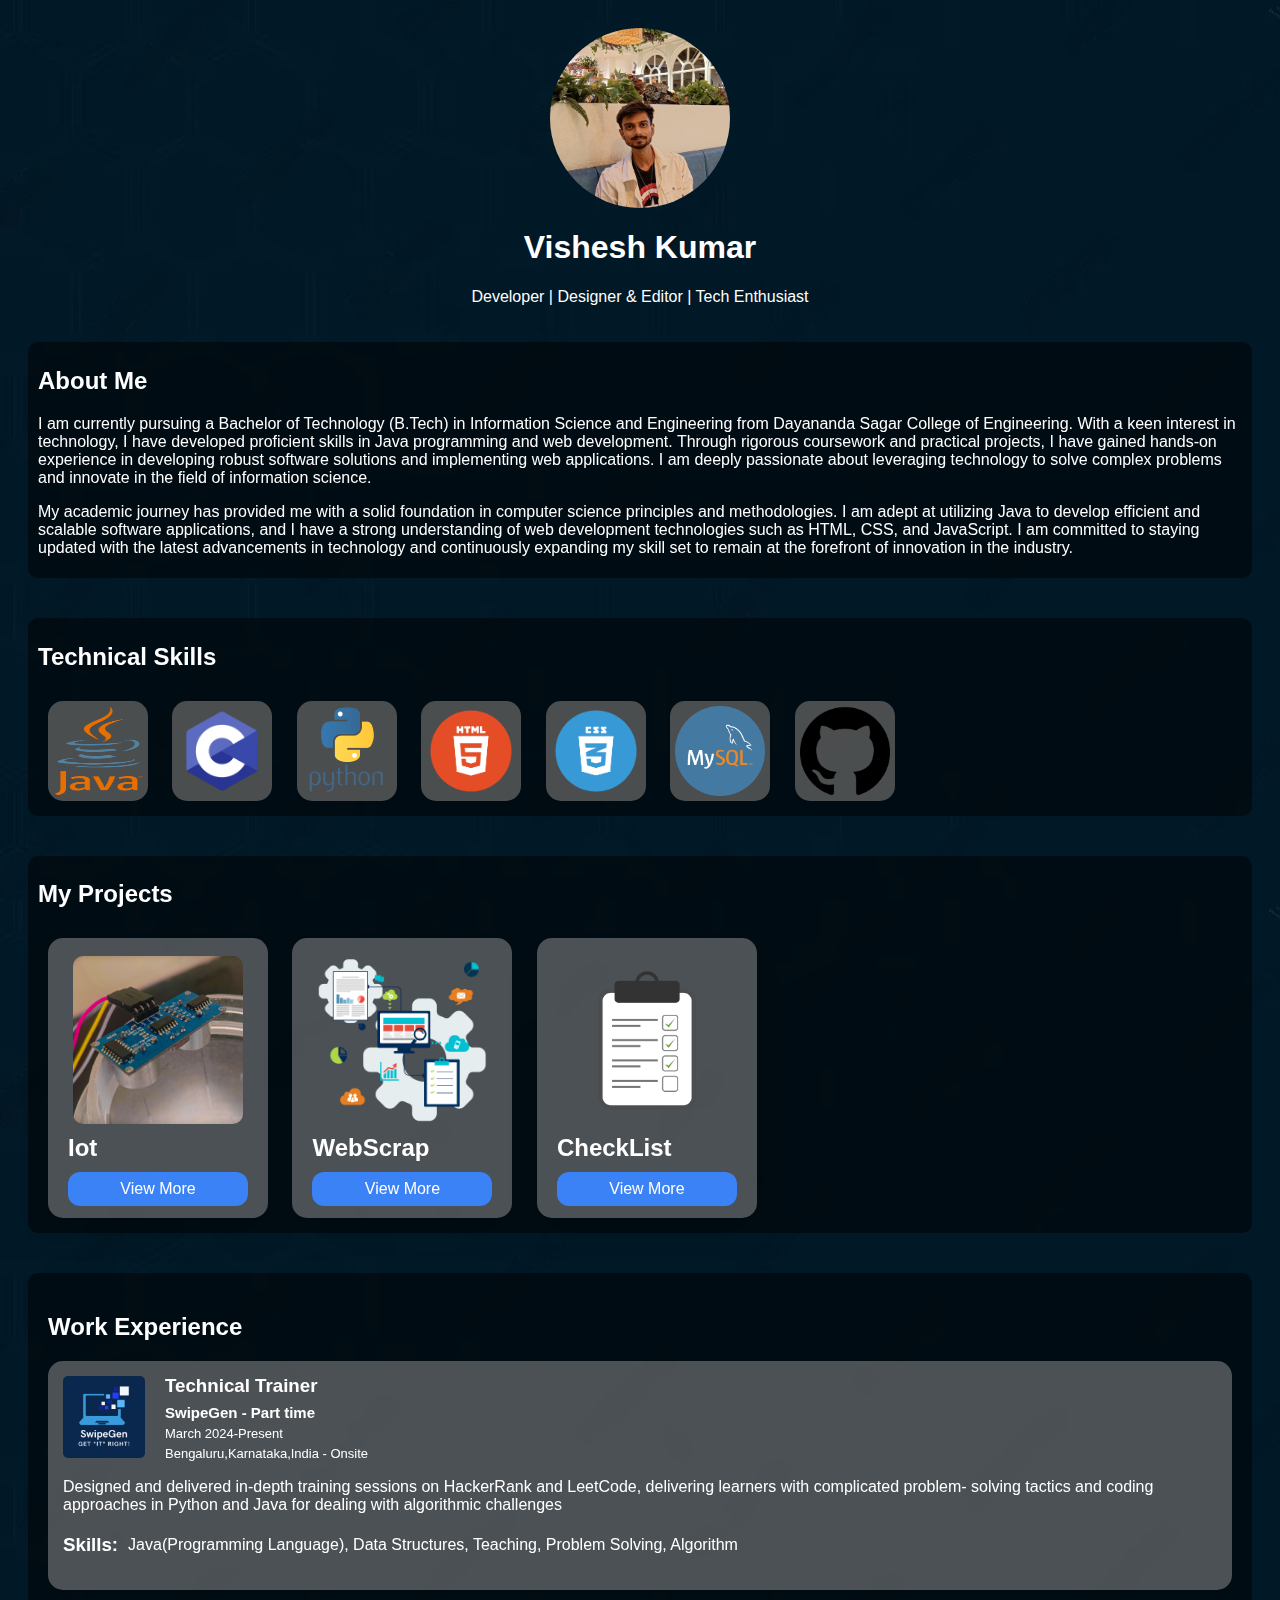
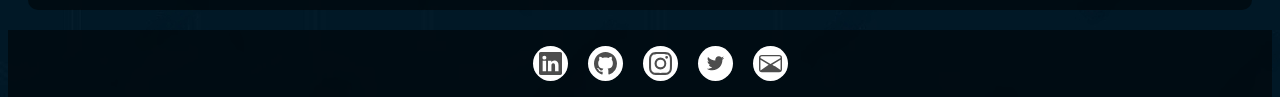
<file: index.html>
<!DOCTYPE html>
<html lang="en">
  <head>
    <meta charset="UTF-8" />
    <meta name="viewport" content="width=device-width, initial-scale=1.0" />
    <title>Vishesh Portfolio</title>

    <link rel="stylesheet" type="text/css" href="style.css" />
  </head>
  <body>
    <div class="pf">
      <img src="Img\Profile_Picture.jpg" />
      <h1>Vishesh Kumar</h1>
      <p>Developer | Designer & Editor | Tech Enthusiast</p>
    </div>

    <section id="bio">
      <h2>About Me</h2>
      <p>
        I am currently pursuing a Bachelor of Technology (B.Tech) in Information
        Science and Engineering from Dayananda Sagar College of Engineering.
        With a keen interest in technology, I have developed proficient skills
        in Java programming and web development. Through rigorous coursework and
        practical projects, I have gained hands-on experience in developing
        robust software solutions and implementing web applications. I am deeply
        passionate about leveraging technology to solve complex problems and
        innovate in the field of information science.
      </p>

      <p>
        My academic journey has provided me with a solid foundation in computer
        science principles and methodologies. I am adept at utilizing Java to
        develop efficient and scalable software applications, and I have a
        strong understanding of web development technologies such as HTML, CSS,
        and JavaScript. I am committed to staying updated with the latest
        advancements in technology and continuously expanding my skill set to
        remain at the forefront of innovation in the industry.
      </p>
    </section>
    <section id="skills">
      <h2>Technical Skills</h2>
      <div class="lang" id="java">
        <img src="Img\JAVA.png" />
        <div class="tooltip">JAVA</div>
      </div>
      <div class="lang" id="c">
        <img src="Img\C.png" />
        <div class="tooltip">C lang</div>
      </div>
      <div class="lang" id="python">
        <img src="Img\PYTHON.png" />
        <div class="tooltip">Python</div>
      </div>
      <div class="lang" id="html">
        <img src="Img\HTML.png" />
        <div class="tooltip">HTML</div>
      </div>
      <div class="lang" id="css">
        <img src="Img\CSS.png" />
        <div class="tooltip">CSS</div>
      </div>
      <div class="lang" id="mysql">
        <img src="Img\MYSQL.png" />
        <div class="tooltip">SQL</div>
      </div>
      <div class="lang" id="github">
        <img src="Img\GITHUB.png" />
        <div class="tooltip">GitHub</div>
      </div>
    </section>
    <section id="projects">
      <h2>My Projects</h2>
      <div class="card" id="iot">
        <div
          class="card-image"
          style="background-image: url('Img/IOT.jpg')"
        ></div>
        <div class="card-content">
          <h2 class="card-title">Iot</h2>
          <button
            class="card-button"
            onclick="window.location.href='iot.html'"
            type="button"
          >
            View More
          </button>
        </div>
      </div>
      <div class="card" id="webscrap">
        <div
          class="card-image"
          style="background-image: url('Img/webscrap.png')"
        ></div>
        <div class="card-content">
          <h2 class="card-title">WebScrap</h2>
          <button
            class="card-button"
            onclick="window.location.href='webscrap.html'"
            type="button"
          >
            View More
          </button>
        </div>
      </div>
      <div class="card" id="checklist">
        <div
          class="card-image"
          style="background-image: url('Img/todo.png')"
        ></div>
        <div class="card-content">
          <h2 class="card-title">CheckList</h2>
          <button
            class="card-button"
            onclick="window.location.href='checklist.html'"
            type="button"
          >
            View More
          </button>
        </div>
      </div>
    </section>
    <section id="experience">
      <h2>Work Experience</h2>
      <div class="work" id="swipegen">
        <div class="workinfo">
          <div class="companylogo">
            <img src="Img\swipegen.png" />
          </div>
          <div class="companyinfo">
            <h3>Technical Trainer</h3>
            <h4>SwipeGen - Part time</h4>
            <p>March 2024-Present</p>
            <p>Bengaluru,Karnataka,India - Onsite</p>
          </div>
        </div>

        <p>
          Designed and delivered in-depth training sessions on HackerRank and
          LeetCode, delivering learners with complicated problem- solving
          tactics and coding approaches in Python and Java for dealing with
          algorithmic challenges
        </p>
        <div class="workskills">
          <h3>Skills:</h3>
          <p>
            Java(Programming Language), Data Structures, Teaching, Problem
            Solving, Algorithm
          </p>
        </div>
      </div>
    </section>
    <footer>
      <div class="foot">
        <ul class="example-2">
          <li class="icon-content">
            <a
              href="https://www.linkedin.com/in/vishesh-kumar-9b37382ba?utm_source=share&utm_campaign=share_via&utm_content=profile&utm_medium=android_app"
              aria-label="LinkedIn"
              data-social="linkedin"
            >
              <div class="filled"></div>
              <svg
                xmlns="http://www.w3.org/2000/svg"
                width="16"
                height="16"
                fill="currentColor"
                class="bi bi-linkedin"
                viewBox="0 0 16 16"
                xml:space="preserve"
              >
                <path
                  d="M0 1.146C0 .513.526 0 1.175 0h13.65C15.474 0 16 .513 16 1.146v13.708c0 .633-.526 1.146-1.175 1.146H1.175C.526 16 0 15.487 0 14.854zm4.943 12.248V6.169H2.542v7.225zm-1.2-8.212c.837 0 1.358-.554 1.358-1.248-.015-.709-.52-1.248-1.342-1.248S2.4 3.226 2.4 3.934c0 .694.521 1.248 1.327 1.248zm4.908 8.212V9.359c0-.216.016-.432.08-.586.173-.431.568-.878 1.232-.878.869 0 1.216.662 1.216 1.634v3.865h2.401V9.25c0-2.22-1.184-3.252-2.764-3.252-1.274 0-1.845.7-2.165 1.193v.025h-.016l.016-.025V6.169h-2.4c.03.678 0 7.225 0 7.225z"
                  fill="currentColor"
                ></path>
              </svg>
            </a>
            <div class="tooltip">LinkedIn</div>
          </li>
          <li class="icon-content">
            <a
              href="https://github.com/ItsRacoon"
              aria-label="GitHub"
              data-social="github"
            >
              <div class="filled"></div>
              <svg
                xmlns="http://www.w3.org/2000/svg"
                width="16"
                height="16"
                fill="currentColor"
                class="bi bi-github"
                viewBox="0 0 16 16"
                xml:space="preserve"
              >
                <path
                  d="M8 0C3.58 0 0 3.58 0 8c0 3.54 2.29 6.53 5.47 7.59.4.07.55-.17.55-.38 0-.19-.01-.82-.01-1.49-2.01.37-2.53-.49-2.69-.94-.09-.23-.48-.94-.82-1.13-.28-.15-.68-.52-.01-.53.63-.01 1.08.58 1.23.82.72 1.21 1.87.87 2.33.66.07-.52.28-.87.51-1.07-1.78-.2-3.64-.89-3.64-3.95 0-.87.31-1.59.82-2.15-.08-.2-.36-1.02.08-2.12 0 0 .67-.21 2.2.82.64-.18 1.32-.27 2-.27s1.36.09 2 .27c1.53-1.04 2.2-.82 2.2-.82.44 1.1.16 1.92.08 2.12.51.56.82 1.27.82 2.15 0 3.07-1.87 3.75-3.65 3.95.29.25.54.73.54 1.48 0 1.07-.01 1.93-.01 2.2 0 .21.15.46.55.38A8.01 8.01 0 0 0 16 8c0-4.42-3.58-8-8-8"
                  fill="currentColor"
                ></path>
              </svg>
            </a>
            <div class="tooltip">GitHub</div>
          </li>
          <li class="icon-content">
            <a
              href="https://www.instagram.com/xvisheshkumarx/"
              aria-label="Instagram"
              data-social="instagram"
              target="_blank"
            >
              <div class="filled"></div>
              <svg
                xmlns="http://www.w3.org/2000/svg"
                width="16"
                height="16"
                fill="currentColor"
                class="bi bi-instagram"
                viewBox="0 0 16 16"
                xml:space="preserve"
              >
                <path
                  d="M8 0C5.829 0 5.556.01 4.703.048 3.85.088 3.269.222 2.76.42a3.9 3.9 0 0 0-1.417.923A3.9 3.9 0 0 0 .42 2.76C.222 3.268.087 3.85.048 4.7.01 5.555 0 5.827 0 8.001c0 2.172.01 2.444.048 3.297.04.852.174 1.433.372 1.942.205.526.478.972.923 1.417.444.445.89.719 1.416.923.51.198 1.09.333 1.942.372C5.555 15.99 5.827 16 8 16s2.444-.01 3.298-.048c.851-.04 1.434-.174 1.943-.372a3.9 3.9 0 0 0 1.416-.923c.445-.445.718-.891.923-1.417.197-.509.332-1.09.372-1.942C15.99 10.445 16 10.173 16 8s-.01-2.445-.048-3.299c-.04-.851-.175-1.433-.372-1.941a3.9 3.9 0 0 0-.923-1.417A3.9 3.9 0 0 0 13.24.42c-.51-.198-1.092-.333-1.943-.372C10.443.01 10.172 0 7.998 0zm-.717 1.442h.718c2.136 0 2.389.007 3.232.046.78.035 1.204.166 1.486.275.373.145.64.319.92.599s.453.546.598.92c.11.281.24.705.275 1.485.039.843.047 1.096.047 3.231s-.008 2.389-.047 3.232c-.035.78-.166 1.203-.275 1.485a2.5 2.5 0 0 1-.599.919c-.28.28-.546.453-.92.598-.28.11-.704.24-1.485.276-.843.038-1.096.047-3.232.047s-2.39-.009-3.233-.047c-.78-.036-1.203-.166-1.485-.276a2.5 2.5 0 0 1-.92-.598 2.5 2.5 0 0 1-.6-.92c-.109-.281-.24-.705-.275-1.485-.038-.843-.046-1.096-.046-3.233s.008-2.388.046-3.231c.036-.78.166-1.204.276-1.486.145-.373.319-.64.599-.92s.546-.453.92-.598c.282-.11.705-.24 1.485-.276.738-.034 1.024-.044 2.515-.045zm4.988 1.328a.96.96 0 1 0 0 1.92.96.96 0 0 0 0-1.92m-4.27 1.122a4.109 4.109 0 1 0 0 8.217 4.109 4.109 0 0 0 0-8.217m0 1.441a2.667 2.667 0 1 1 0 5.334 2.667 2.667 0 0 1 0-5.334"
                  fill="currentColor"
                ></path>
              </svg>
            </a>
            <div class="tooltip">Instagram</div>
          </li>

          <li class="icon-content">
            <a
              href="https://x.com/XxVISHESHxX?t=8xv3XM6ba-kCP51KA_DrQg&s=09"
              aria-label="Twitter"
              data-social="Twitter"
            >
              <div class="filled"></div>
              <svg
                height="1.8em"
                fill="currentColor"
                viewBox="0 0 48 48"
                xmlns="http://www.w3.org/2000/svg"
                class="twitter"
              >
                <path
                  d="M42,12.429c-1.323,0.586-2.746,0.977-4.247,1.162c1.526-0.906,2.7-2.351,3.251-4.058c-1.428,0.837-3.01,1.452-4.693,1.776C34.967,9.884,33.05,9,30.926,9c-4.08,0-7.387,3.278-7.387,7.32c0,0.572,0.067,1.129,0.193,1.67c-6.138-0.308-11.582-3.226-15.224-7.654c-0.64,1.082-1,2.349-1,3.686c0,2.541,1.301,4.778,3.285,6.096c-1.211-0.037-2.351-0.374-3.349-0.914c0,0.022,0,0.055,0,0.086c0,3.551,2.547,6.508,5.923,7.181c-0.617,0.169-1.269,0.263-1.941,0.263c-0.477,0-0.942-0.054-1.392-0.135c0.94,2.902,3.667,5.023,6.898,5.086c-2.528,1.96-5.712,3.134-9.174,3.134c-0.598,0-1.183-0.034-1.761-0.104C9.268,36.786,13.152,38,17.321,38c13.585,0,21.017-11.156,21.017-20.834c0-0.317-0.01-0.633-0.025-0.945C39.763,15.197,41.013,13.905,42,12.429"
                ></path>
              </svg>
            </a>
            <div class="tooltip">Twitter</div>
          </li>

          <li class="icon-content">
            <a
              href="mailto:visheshkumar632@gmail.com"
              aria-label="Email"
              data-social="email"
            >
              <div class="filled"></div>
              <svg
                xmlns="http://www.w3.org/2000/svg"
                width="16"
                height="16"
                fill="currentColor"
                class="bi bi-envelope"
                viewBox="0 0 16 16"
                xml:space="preserve"
              >
                <path
                  d="M0 4a2 2 0 0 1 2-2h12a2 2 0 0 1 2 2v8a2 2 0 0 1-2 2H2a2 2 0 0 1-2-2V4zm2-1a1 1 0 0 0-1 1v.217l7 4.2 7-4.2V4a1 1 0 0 0-1-1H2zm13 2.383l-5.76 3.454L15 12.82V5.383zM1 5.383v7.437l5.76-3.984L1 5.383zM2.239 13l4.82-3.34 1.94 1.12 1.94-1.12 4.82 3.34H2.239z"
                  fill="currentColor"
                ></path>
              </svg>
            </a>
            <div class="tooltip">Email</div>
          </li>
        </ul>
      </div>
    </footer>
  </body>
</html>
</file>
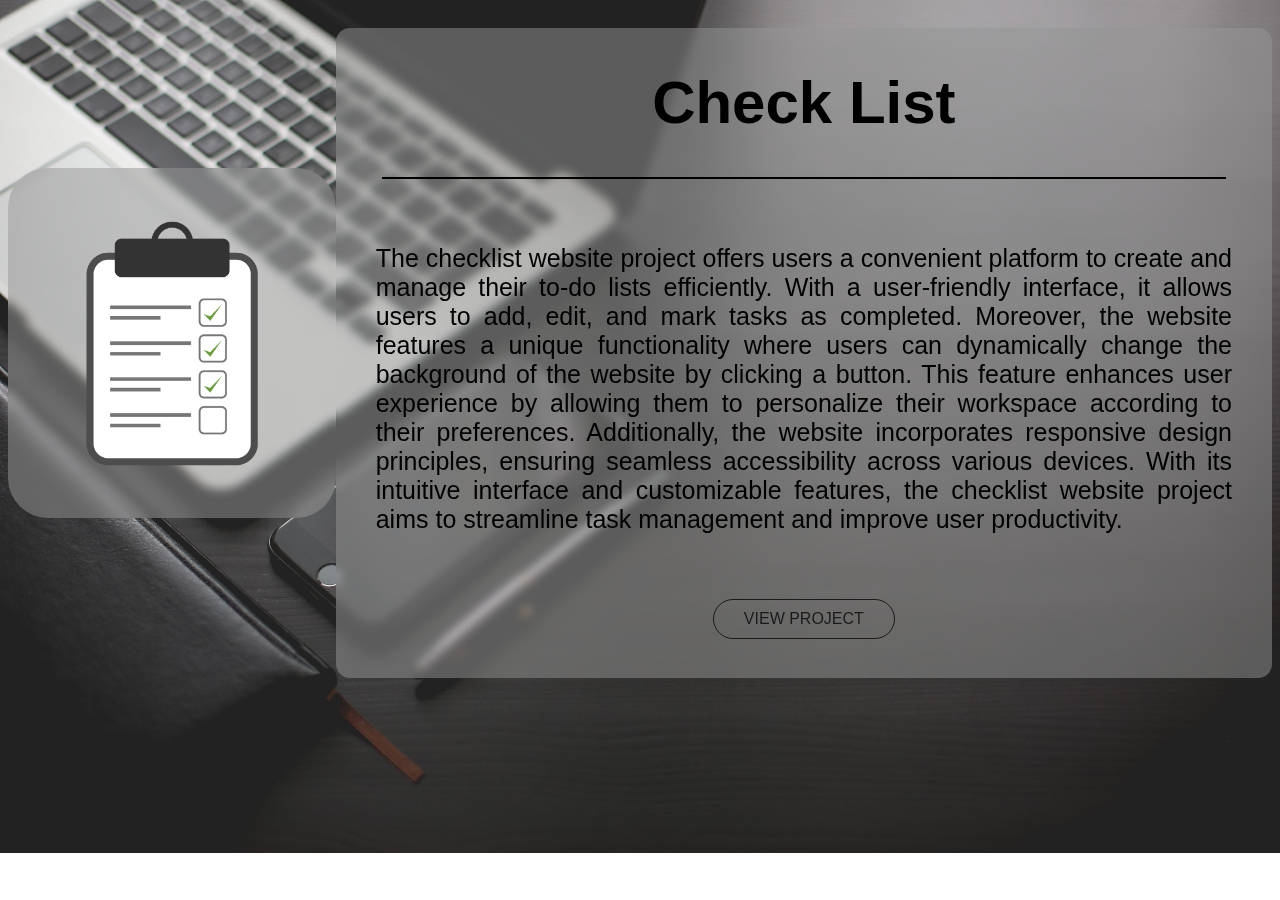
<file: checklist.html>
<!DOCTYPE html>
<html lang="en">
<head>
    <meta charset="UTF-8">
    <meta name="viewport" content="width=device-width, initial-scale=1.0">
    <title>Check List</title>
    <link rel="stylesheet" type="text/css" href="project.css">

</head>
<body class="body3">
    
    <div class="pic">
        <img src="Img\todo.png">
    </div>
    <div class="content">
        <h1>Check List</h1>
        <hr color="black" width="90%">
        <p>The checklist website project offers users a convenient platform to create and manage their to-do lists efficiently. With a user-friendly interface, it allows users to add, edit, and mark tasks as completed. Moreover, the website features a unique functionality where users can dynamically change the background of the website by clicking a button. This feature enhances user experience by allowing them to personalize their workspace according to their preferences. Additionally, the website incorporates responsive design principles, ensuring seamless accessibility across various devices. With its intuitive interface and customizable features, the checklist website project aims to streamline task management and improve user productivity.</p>
        <a href="https://itsracoon.github.io/checklist/" class="btn" target="_blank">View Project  </a>
    </div>
    
</body>
</html>
</file>
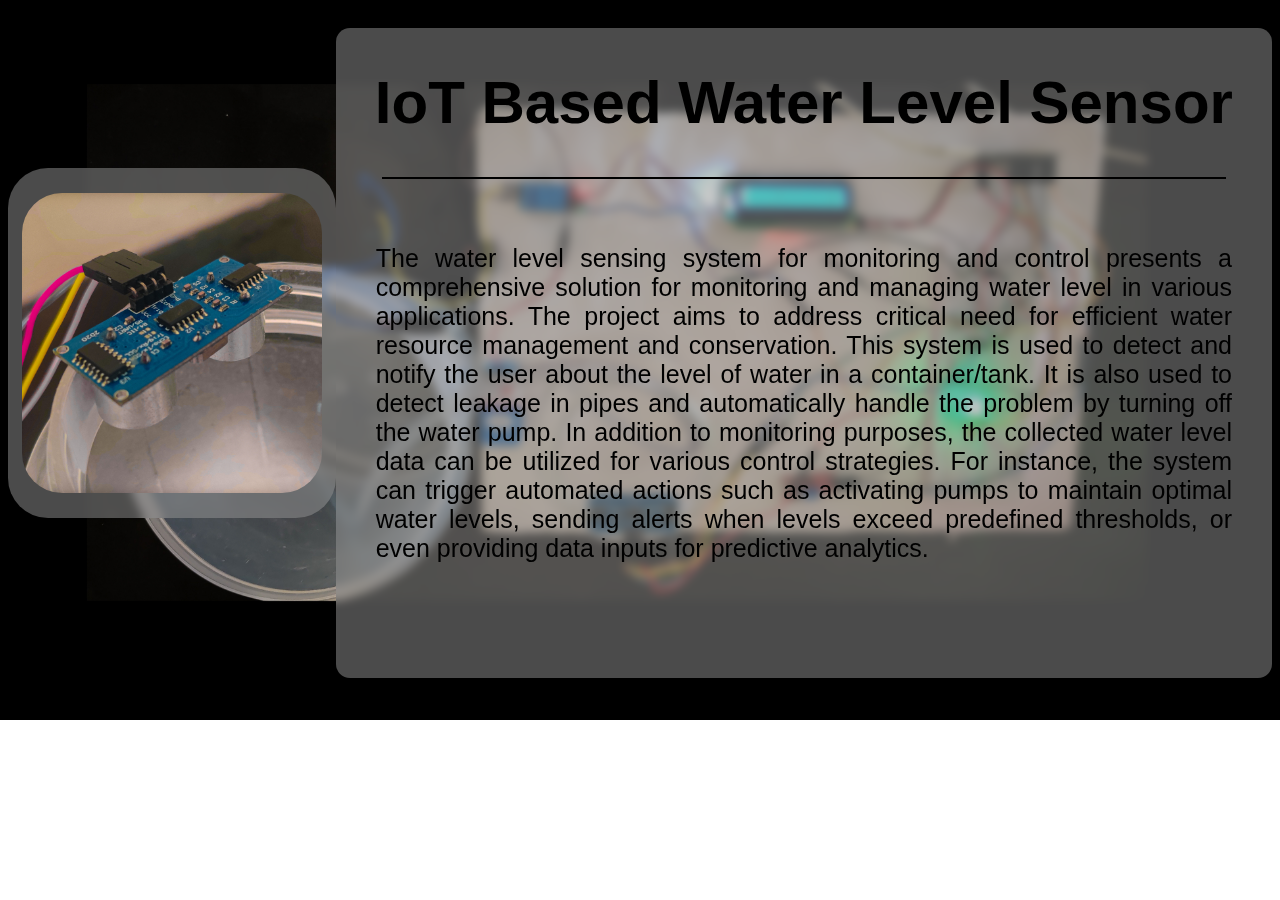
<file: iot.html>
<!DOCTYPE html>
<html lang="en">
<head>
    <meta charset="UTF-8">
    <meta name="viewport" content="width=device-width, initial-scale=1.0">
    <title>Water Sensor</title>
    <link rel="stylesheet" type="text/css" href="project.css">

</head>
<body class="body1">
    
    <div class="pic">
        <img src="Img\IOT.jpg">
    </div>
    <div class="content">
        <h1>IoT Based Water Level Sensor</h1>
        <hr color="black" width="90%">
        <p>The water level sensing system for monitoring and control presents a comprehensive solution for monitoring and managing water level in various applications. The project aims to address critical need for efficient water resource management and conservation. This system is used to detect and notify the user about the level of water in a container/tank. It is also used to detect leakage in pipes and automatically handle the problem by turning off the water pump. In addition to monitoring purposes, the collected water level data can be utilized for various control strategies. For instance, the system can trigger automated actions such as activating pumps to maintain optimal water levels, sending alerts when levels exceed predefined thresholds, or even providing data inputs for predictive analytics.
        </p>
    </div>
    
</body>
</html>
</file>
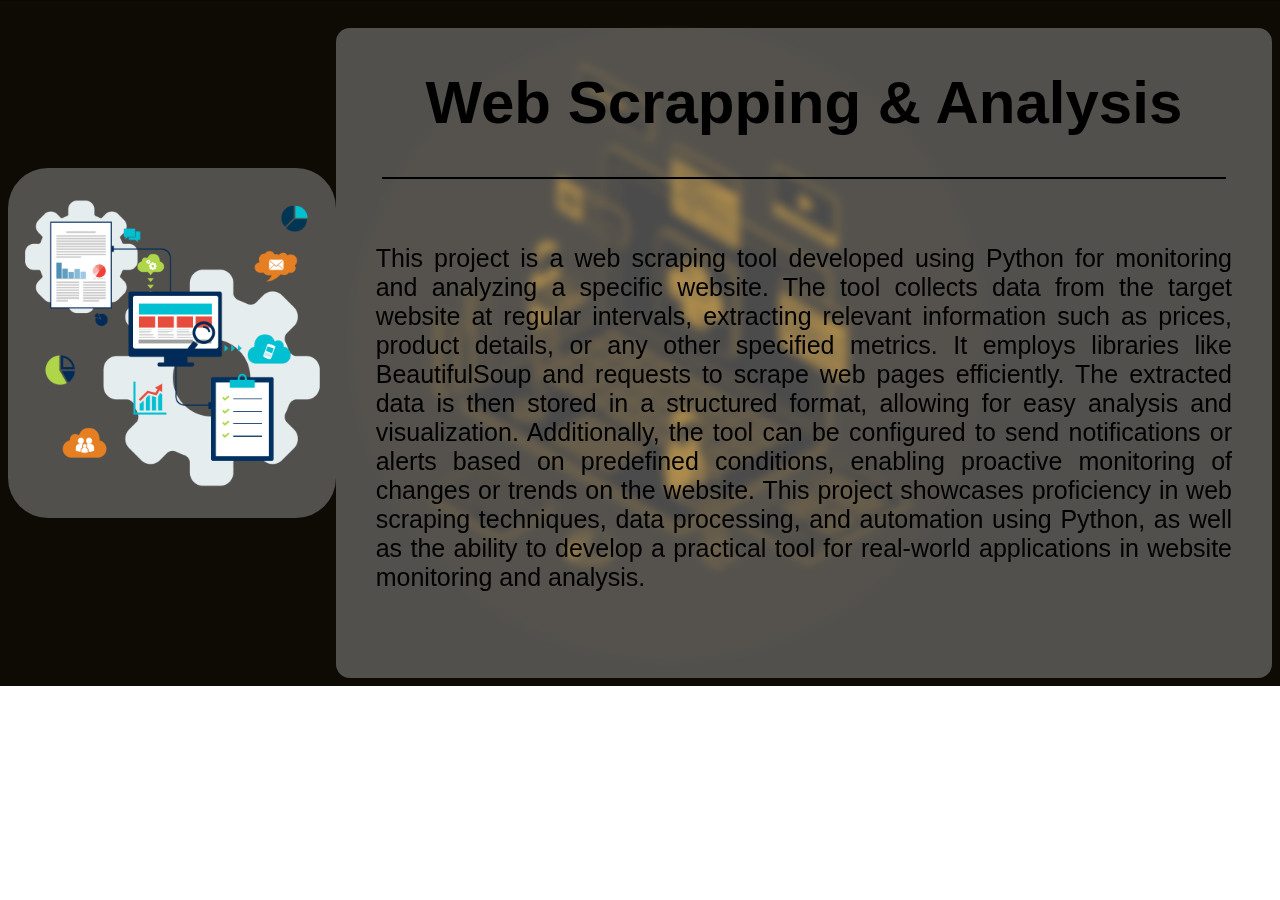
<file: webscrap.html>
<!DOCTYPE html>
<html lang="en">
<head>
    <meta charset="UTF-8">
    <meta name="viewport" content="width=device-width, initial-scale=1.0">
    <title>Web Scrap</title>
    <link rel="stylesheet" type="text/css" href="project.css">

</head>
<body class="body2">
    
    <div class="pic">
        <img src="Img\webscrap.png">
    </div>
    <div class="content">
        <h1>Web Scrapping & Analysis</h1>
        <hr color="black" width="90%">
        <p>This project is a web scraping tool developed using Python for monitoring and analyzing a specific website. The tool collects data from the target website at regular intervals, extracting relevant information such as prices, product details, or any other specified metrics. It employs libraries like BeautifulSoup and requests to scrape web pages efficiently. The extracted data is then stored in a structured format, allowing for easy analysis and visualization. Additionally, the tool can be configured to send notifications or alerts based on predefined conditions, enabling proactive monitoring of changes or trends on the website. This project showcases proficiency in web scraping techniques, data processing, and automation using Python, as well as the ability to develop a practical tool for real-world applications in website monitoring and analysis.
        </p>
    </div>
    
</body>
</html>
</file>
<file: style.css>
.pf > img {
  height: 180px;
  width: 180px;
  justify-content: center;
  align-items: center;
  border-radius: 50%;
  display: block;
  margin: auto;
}
.pf {
  align-items: center;
  text-align: center;
  color: white;
  margin-top: 20px;
}
section {
  background-color: rgba(0, 0, 0, 0.5);
  backdrop-filter: blur(5px);
  color: white;
  padding: 5px;
  padding-left: 10px;
  padding-right: 10px;
  border-radius: 10px;
  flex-wrap: wrap;
  margin: 20px;
}

.lang {
  height: 100px;
  width: 100px;
  transition: transform 0.3s, box-shadow 0.3s;
  margin: 10px;
  background-color: rgb(150, 150, 150, 0.5);
  backdrop-filter: blur(5px);
  border-radius: 15px;
  display: inline-block;
}
.lang > img {
  height: 90px;
  width: 90px;
  padding-left: 5px;
  padding-top: 5px;
}
.lang:hover {
  transform: scale(1.3);
  box-shadow: 0 1.5rem 3rem rgba(0, 0, 0, 0.2);
}
.card {
  transition: transform 0.3s, box-shadow 0.3s;
  border-radius: 15px;
  box-shadow: 0 1rem 2rem rgba(0, 0, 0, 0.1);
  height: 280px;
  width: 220px;
  background-color: rgb(150, 150, 150, 0.5);
  display: inline-block;
  margin: 10px;
}

.card:hover {
  transform: scale(1.1);
  box-shadow: 0 1.5rem 3rem rgba(0, 0, 0, 0.2);
}

.card-image {
  margin-top: 18px;
  /* background: linear-gradient(to bottom right, #ffe4e6, #c084fc, #c084fc); */

  margin-left: 25px;
  margin-right: 25px;
  margin-bottom: 25px;
  height: 60%;
  border-radius: 10px;
  background-size: cover;
  background-position: center;
}

.card-content {
  margin-top: -35px;
  padding: 0 1.25rem 1.25rem;
  display: flex;
  flex-direction: column;
}

.card-title > h2 {
  font-weight: 600;
  color: #000;
}

.card-button {
  background-color: #3b82f6;
  cursor: pointer;
  color: #fff;
  padding: 8px;
  font-size: 16px;

  margin-top: 0.5rem;
  border-radius: 12px;
  transition: background-color 0.15s;
  border: none;
  margin-top: -10px;
}

.card-button:hover {
  background-color: #1d4ed8;
}

.companylogo > img {
  height: 82px;
  border-radius: 5px;
}

.companylogo {
  flex: 0 0 auto;
}

.companyinfo {
  margin-left: 20px;
}
.companyinfo > p {
  font-size: 13px;
  margin-bottom: -8px;
}
.companyinfo > h3 {
  margin-top: -10px;
}
h4 {
  font-size: 15px;
  margin-bottom: -8px;
  margin-top: -12px;
}
#experience {
  padding: 20px;
}
.work {
  background-color: rgb(150, 150, 150, 0.5);
  padding: 15px;
  border-radius: 15px;
}
.workinfo {
  display: flex;
  align-items: center;
}
.workskills {
  display: flex;
  align-items: center;
  margin-top: -15px;
}

.workskills h3 {
  margin-right: 10px;
}

.lang .tooltip {
  position: absolute;
  top: 0;
  font-size: px;
  background: #fff;
  color: #fff;
  padding: 5px 8px;
  border-radius: 5px;
  box-shadow: 0 10px 10px rgba(0, 0, 0, 0.1);
  opacity: 0;
  pointer-events: none;
  transition: all 0.3s cubic-bezier(0.68, -0.55, 0.265, 1.55);
}

.lang:hover .tooltip {
  top: -45px;
  opacity: 1;
  visibility: visible;
  pointer-events: auto;
  color: #000;
}

.lang:hover .tooltip {
  text-shadow: 0px -1px 0px rgba(0, 0, 0, 0.1);
}
.lang:hover .tooltip {
  opacity: 1;
  visibility: visible;
  top: 108px;
}
.lang .tooltip {
  position: absolute;
  top: -30px;
  font-size: 1px;
  left: 50%;
  transform: translateX(-50%);
  color: #fff;
  background-color: rgb(150, 150, 150, 0.5);
  padding: 3px 5px;
  border-radius: 5px;
  opacity: 0;
  visibility: hidden;
  font-size: 14px;
  transition: all 0.3s ease;
}
.lang > .tooltip {
    font-size: 10px;
    color: #000;
  }

html {
  height: 100%;
}
body {
  display: flex;
  flex-direction: column;
  min-height: 100%;
  font-family: Arial, sans-serif;
  background-image: url(Img/bc2.jpeg);
  background-size: cover;
}
footer {
  background-color: rgb(0, 0, 0, 0.5);
  backdrop-filter: blur(5px);
  color: white;
  text-align: center;
  margin-top: auto;
}
ul {
  list-style: none;
}

.example-2 {
  display: flex;
  justify-content: center;
  align-items: center;
}
.example-2 .icon-content {
  margin: 0 10px;
  position: relative;
}
.example-2 .icon-content .tooltip {
  position: absolute;
  top: -30px;
  left: 50%;
  transform: translateX(-50%);
  color: #fff;
  padding: 6px 10px;
  border-radius: 5px;
  opacity: 0;
  visibility: hidden;
  font-size: 14px;
  transition: all 0.3s ease;
}
.example-2 .icon-content:hover .tooltip {
  opacity: 1;
  visibility: visible;
  top: -50px;
}
.example-2 .icon-content a {
  position: relative;
  overflow: hidden;
  display: flex;
  justify-content: center;
  align-items: center;
  width: 35px;
  height: 35px;
  border-radius: 50%;
  color: #4d4d4d;
  background-color: #fff;
  transition: all 0.3s ease-in-out;
}
.example-2 .icon-content a:hover {
  box-shadow: 3px 2px 45px 0px rgb(0 0 0 / 12%);
}
.example-2 .icon-content a svg {
  position: relative;
  z-index: 1;
  width: 23px;
  height: 23px;
}
.example-2 .icon-content a:hover {
  color: white;
}
.example-2 .icon-content a .filled {
  position: absolute;
  top: auto;
  bottom: 0;
  left: 0;
  width: 100%;
  height: 0;
  background-color: #000;
  transition: all 0.3s ease-in-out;
}
.example-2 .icon-content a:hover .filled {
  height: 100%;
}

.example-2 .icon-content a[data-social="linkedin"] .filled,
.example-2 .icon-content a[data-social="linkedin"] ~ .tooltip {
  background-color: #0274b3;
}

.example-2 .icon-content a[data-social="github"] .filled,
.example-2 .icon-content a[data-social="github"] ~ .tooltip {
  background-color: #24262a;
}
.example-2 .icon-content a[data-social="instagram"] .filled,
.example-2 .icon-content a[data-social="instagram"] ~ .tooltip {
  background: linear-gradient(
    45deg,
    #405de6,
    #5b51db,
    #b33ab4,
    #c135b4,
    #e1306c,
    #fd1f1f
  );
}
.example-2 .icon-content a[data-social="email"] .filled,
.example-2 .icon-content a[data-social="email"] ~ .tooltip {
  background-color: #ea4335;
}
.example-2 .icon-content a[data-social="Twitter"] .filled,
.example-2 .icon-content a[data-social="Twitter"] ~ .tooltip {
  background: #1da1f2;
  color: #fff;
}

.footer > p > a {
  text-decoration: none;
}

a:link {
  text-decoration: none !important;
  color: white;
}

@media screen and (max-width: 600px) {
  section > p {
    width: 100%;
    text-align: justify;
    font-size: 15px;
  }
  .lang {
    display: inline-block;
  }
}
</file>
<file: project.css>
.pic>img
{
    height: 300px;
    width: 300px;
    border-radius: 40px;

}
.pic
{
    height: 350px;
    width: 350px;
    background-color: rgb(150, 150, 150,0.5);
    backdrop-filter: blur(5px);
    border-radius: 40px;
   
    display: grid;
    place-items: center;
}

body
{

    display: flex;
    justify-content: space-around ;
    align-items: center;
    font-family: Arial, sans-serif;
   
    background-size:cover;
    background-repeat: no-repeat;
    
}
.body1
{
    background-image: url(Img/iotbc.jpg);

}
.body2
{
   background-image: url(Img/wsbc.png);
}

.body3
{
    background-image: url(Img/todobc3.jpg);
    

}

.content
{
    background-color: rgb(150, 150, 150,0.5);
    backdrop-filter: blur(5px);
    border-radius: 14px;
    height: 650px;
    width: 1000px;
    margin-top: 20px;
    text-align: center;
    


}
.content>h1
{
    font-size: 60px;
}
.content>p
{
    font-size: 25px;
    padding: 40px;
    text-align: justify;
}
.btn:link,
.btn:visited {
 text-transform: uppercase;
 text-decoration: none;
 color: rgb(27, 27, 27);
 padding: 10px 30px;
 border: 1px solid;
 border-radius: 1000px;
 display: inline-block;
 transition: all .2s;
 position: relative;
}

.btn:hover {
 transform: translateY(-5px);
 box-shadow: 0 10px 20px rgba(27, 27, 27, .5);
}

.btn:active {
 transform: translateY(-3px);
}

.btn::after {
 content: "";
 display: inline-block;
 height: 100%;
 width: 100%;
 border-radius: 100px;
 top: 0;
 left: 0;
 position: absolute;
 z-index: -1;
 transition: all .3s;
}

.btn:hover::after {
 background-color: rgb(0, 238, 255);
 transform: scaleX(1.4) scaleY(1.5);
 opacity: 0;
}
</file>
